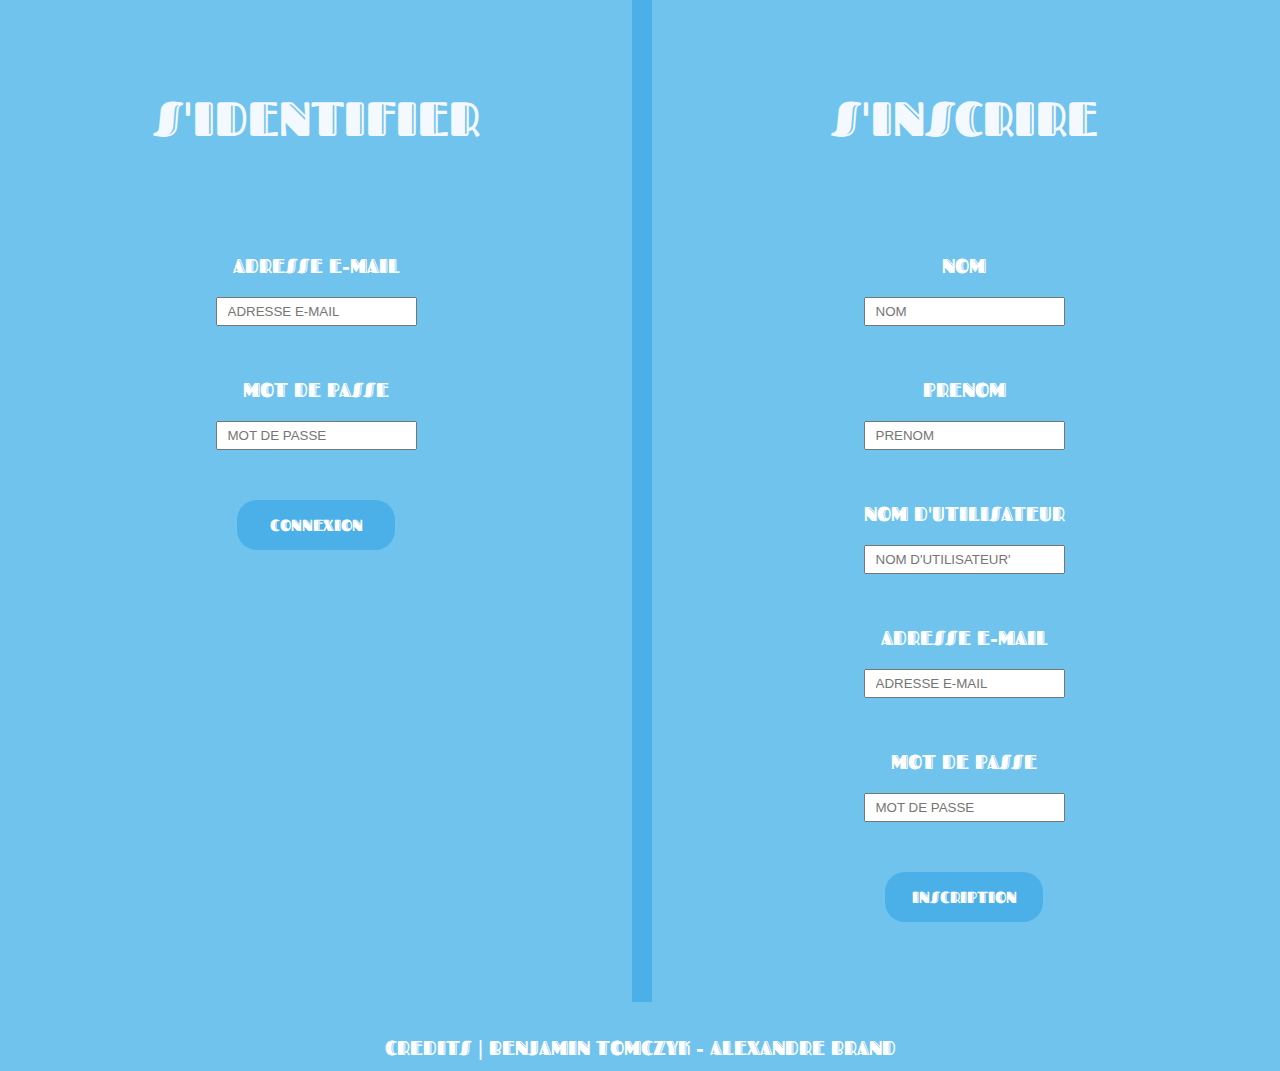
<file: Battleship/BattleshipAPI/wwwroot/index.html>
﻿<!DOCTYPE html>
<html>
<head>
    <meta charset="UTF-8">
    <title>BATTLESHIP</title>
    <link rel="stylesheet" href="css/Style.css" />
</head>
<body>
    <div class="container-2">
        <div>
            <h1>S'IDENTIFIER</h1>
            <form action="javascript:void(0);" method="POST" onsubmit="token()">
                <label for="Email"><p>ADRESSE E-MAIL</p></label><br />
                <input type="text" placeholder="ADRESSE E-MAIL" name="Email" id="Email" required><br />

                <label for="Password"><p>MOT DE PASSE</p></label><br />
                <input type="password" placeholder="MOT DE PASSE" name="Password" id="Password" required><br />

                <div class="bottom-space">
                    <button type="submit">CONNEXION</button>
                </div>
            </form>
        </div>

        <div style="border:10px solid #4AB0E7"></div>

        <div>
            <h1>S'INSCRIRE</h1>
            <form action="javascript:void(0);" method="POST" onsubmit="register()">
                <label for="LastName"><p>NOM</p></label><br />
                <input type="text" placeholder="NOM" name="LastName" id="LastName" required><br />

                <label for="FirstName"><p>PRENOM</p></label><br />
                <input type="text" placeholder="PRENOM" name="FirstName" id="FirstName" required><br />

                <label for="UserName"><p>NOM D'UTILISATEUR</p></label><br />
                <input type="text" placeholder="NOM D'UTILISATEUR'" name="UserName" id="UserName" required><br />

                <label for="Email"><p>ADRESSE E-MAIL</p></label><br />
                <input type="email" placeholder="ADRESSE E-MAIL" name="Email" id="Email1" required><br />

                <label for="Password"><p>MOT DE PASSE</p></label><br />
                <input type="password" placeholder="MOT DE PASSE" name="Password" id="Password1" required><br />

                <div class="bottom-space">
                    <button type="submit">INSCRIPTION</button>
                </div>
            </form>
        </div>

    </div>

    <footer>
        <p>CREDITS | BENJAMIN TOMCZYK - ALEXANDRE BRAND</p>
    </footer>

    <script src="js/Script.js" asp-append-version="true"></script>
</body>
</html>
</file>
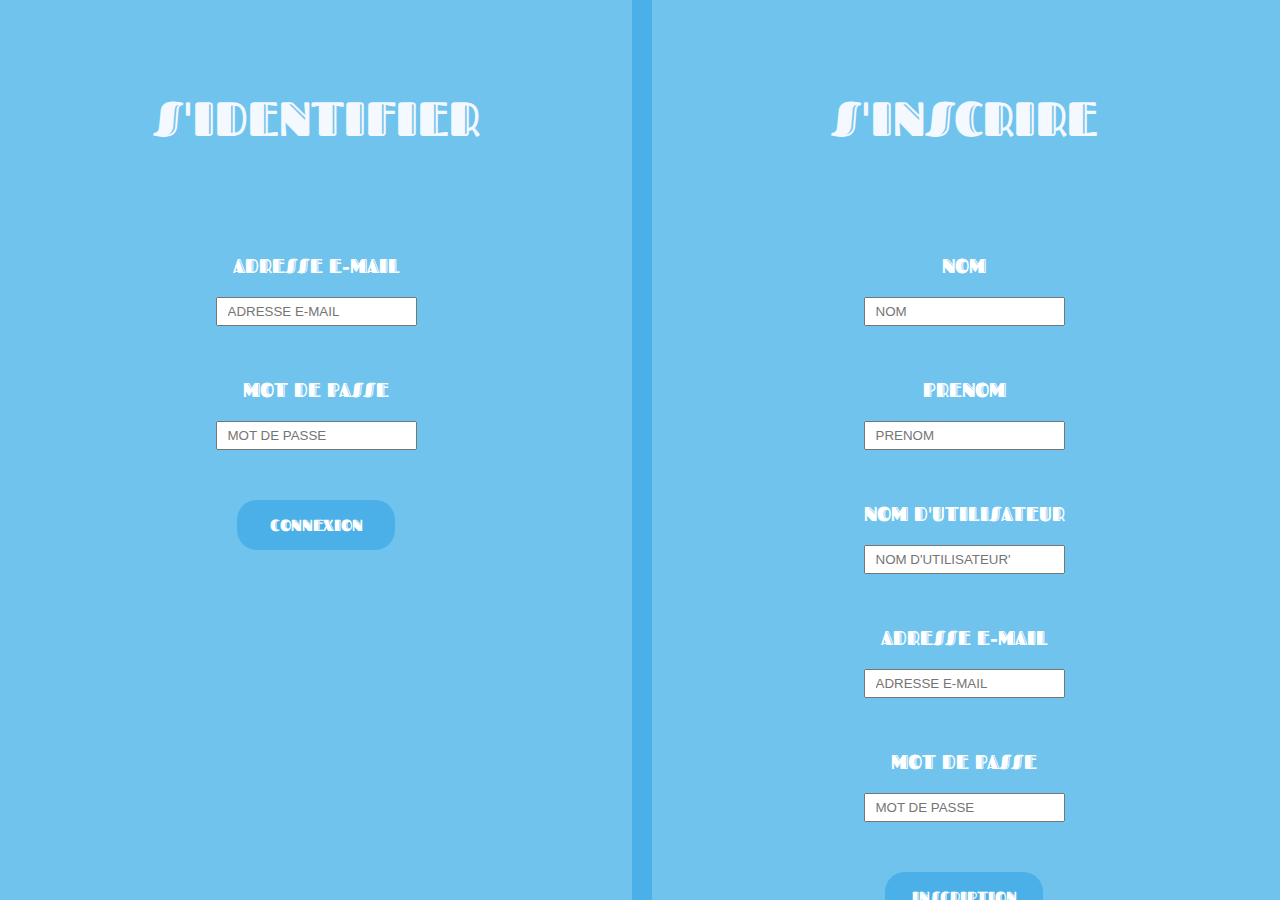
<file: Battleship/BattleshipAPI/wwwroot/Game.html>
﻿<!DOCTYPE html>
<head>
	<meta charset="UTF-8">
	<link rel="stylesheet" href="css/Style.css" />
	<title>BATTLESHIP</title>
</head>
<body>
	<div class="container-2">
		<div>
			<div id="player_board">
				<div class="container-1">
					<div id="title"><h2>Joueur</h2></div>
					<div><d id="messageArea">Pour commencer une partie, placer vos bateaux et sélectionnez une difficulté</d></div>
					<div><button id="profile" onclick="loadProfile()" style="float: right;"><h3>Profil &#x25BA;</h3></button></div>
				</div>
				<div class="container-2">
					<table style="margin-left: 30px">
						<tr>
							<th class="numbers"></th>
							<th class="numbers">0</th>
							<th class="numbers">1</th>
							<th class="numbers">2</th>
							<th class="numbers">3</th>
							<th class="numbers">4</th>
							<th class="numbers">5</th>
							<th class="numbers">6</th>
							<th class="numbers">7</th>
						</tr>
	
						<tr>
							<th class="letters">A</th>
							<td class="player"><div id="00"></div></td>
							<td class="player"><div id="01"></div></td>
							<td class="player"><div id="02"></div></td>
							<td class="player"><div id="03"></div></td>
							<td class="player"><div id="04"></div></td>
							<td class="player"><div id="05"></div></td>
							<td class="player"><div id="06"></div></td>
							<td class="player"><div id="07"></div></td>
						</tr>
						<tr>
							<th class="letters">B</th>
							<td class="player"><div id="10"></div></td>
							<td class="player"><div id="11"></div></td>
							<td class="player"><div id="12"></div></td>
							<td class="player"><div id="13"></div></td>
							<td class="player"><div id="14"></div></td>
							<td class="player"><div id="15"></div></td>
							<td class="player"><div id="16"></div></td>
							<td class="player"><div id="17"></div></td>
						<tr>
							<th class="letters">C</th>
							<td class="player"><div id="20"></div></td>
							<td class="player"><div id="21"></div></td>
							<td class="player"><div id="22"></div></td>
							<td class="player"><div id="23"></div></td>
							<td class="player"><div id="24"></div></td>
							<td class="player"><div id="25"></div></td>
							<td class="player"><div id="26"></div></td>
							<td class="player"><div id="27"></div></td>
						</tr>
						</tr>
						<tr>
							<th class="letters">D</th>
							<td class="player"><div id="30"></div></td>
							<td class="player"><div id="31"></div></td>
							<td class="player"><div id="32"></div></td>
							<td class="player"><div id="33"></div></td>
							<td class="player"><div id="34"></div></td>
							<td class="player"><div id="35"></div></td>
							<td class="player"><div id="36"></div></td>
							<td class="player"><div id="37"></div></td>
						</tr>
						<tr>
							<th class="letters">E</td>
							<td class="player"><div id="40"></div></td>
							<td class="player"><div id="41"></div></td>
							<td class="player"><div id="42"></div></td>
							<td class="player"><div id="43"></div></td>
							<td class="player"><div id="44"></div></td>
							<td class="player"><div id="45"></div></td>
							<td class="player"><div id="46"></div></td>
							<td class="player"><div id="47"></div></td>
						</tr>
						<tr>
							<th class="letters">F</td>
							<td class="player"><div id="50"></div></td>
							<td class="player"><div id="51"></div></td>
							<td class="player"><div id="52"></div></td>
							<td class="player"><div id="53"></div></td>
							<td class="player"><div id="54"></div></td>
							<td class="player"><div id="55"></div></td>
							<td class="player"><div id="56"></div></td>
							<td class="player"><div id="57"></div></td>
						</tr>
						<tr>
							<th class="letters">G</td>
							<td class="player"><div id="60"></div></td>
							<td class="player"><div id="61"></div></td>
							<td class="player"><div id="62"></div></td>
							<td class="player"><div id="63"></div></td>
							<td class="player"><div id="64"></div></td>
							<td class="player"><div id="65"></div></td>
							<td class="player"><div id="66"></div></td>
							<td class="player"><div id="67"></div></td>
						</tr>
						<tr>
							<th class="letters">H</td>
							<td class="player"><div id="70"></div></td>
							<td class="player"><div id="71"></div></td>
							<td class="player"><div id="72"></div></td>
							<td class="player"><div id="73"></div></td>
							<td class="player"><div id="74"></div></td>
							<td class="player"><div id="75"></div></td>
							<td class="player"><div id="76"></div></td>
							<td class="player"><div id="77"></div></td>
						</tr>
					</table>
					<div></div>
					<div>
						<div style="margin-top:2rem"></div>

						<label>
							BÂTEAUX RESTANTS
						</label>
						<div>
							<p>&#x25CF;&#x25CF;</p>
							<label style="font-size: 2rem;" id="size2">1</label>
						</div>
						<div>
							<p>&#x25CF;&#x25CF;&#x25CF;</p>
							<label style="font-size: 2rem;" id="size3">2</label>
						</div>
						<div>
							<p>&#x25CF;&#x25CF;&#x25CF;&#x25CF;</p>
							<label style="font-size: 2rem;" id="size4">2</label>
						</div>
						<div>
							<p>&#x25CF;&#x25CF;&#x25CF;&#x25CF;&#x25CF;</p>
							<label style="font-size: 2rem;" id="size5">1</label>
						</div>
					</div>
				</div>

			</div>
		</div>

		<div style="border:10px solid #4AB0E7"></div>

		<div>
			<div id="enemy_board">
				<div class="container-3">
					<div id="title"><h2>Adversaire</h2></div>
					<div></div>
					<div><button id="facile" onclick="startGame('facile')"><h3>Facile</h3></button></div>
					<div><button id="moyen" onclick="startGame('moyen')"><h3>Moyen</h3></button></div>
				</div>
				<table>
					<tr>
						<th class="numbers"></th>
						<th class="numbers">0</th>
						<th class="numbers">1</th>
						<th class="numbers">2</th>
						<th class="numbers">3</th>
						<th class="numbers">4</th>
						<th class="numbers">5</th>
						<th class="numbers">6</th>
						<th class="numbers">7</th>
					</tr>

					<tr>
						<th class="letters">A</th>
						<td class="enemy"><div id="000"></div></td>
						<td class="enemy"><div id="010"></div></td>
						<td class="enemy"><div id="020"></div></td>
						<td class="enemy"><div id="030"></div></td>
						<td class="enemy"><div id="040"></div></td>
						<td class="enemy"><div id="050"></div></td>
						<td class="enemy"><div id="060"></div></td>
						<td class="enemy"><div id="070"></div></td>
					</tr>
					<tr>
						<th class="letters">B</th>
						<td class="enemy"><div id="100"></div></td>
						<td class="enemy"><div id="110"></div></td>
						<td class="enemy"><div id="120"></div></td>
						<td class="enemy"><div id="130"></div></td>
						<td class="enemy"><div id="140"></div></td>
						<td class="enemy"><div id="150"></div></td>
						<td class="enemy"><div id="160"></div></td>
						<td class="enemy"><div id="170"></div></td>
					<tr>
						<th class="letters">C</th>
						<td class="enemy"><div id="200"></div></td>
						<td class="enemy"><div id="210"></div></td>
						<td class="enemy"><div id="220"></div></td>
						<td class="enemy"><div id="230"></div></td>
						<td class="enemy"><div id="240"></div></td>
						<td class="enemy"><div id="250"></div></td>
						<td class="enemy"><div id="260"></div></td>
						<td class="enemy"><div id="270"></div></td>
					</tr>
					</tr>
					<tr>
						<th class="letters">D</th>
						<td class="enemy"><div id="300"></div></td>
						<td class="enemy"><div id="310"></div></td>
						<td class="enemy"><div id="320"></div></td>
						<td class="enemy"><div id="330"></div></td>
						<td class="enemy"><div id="340"></div></td>
						<td class="enemy"><div id="350"></div></td>
						<td class="enemy"><div id="360"></div></td>
						<td class="enemy"><div id="370"></div></td>
					</tr>
					<tr>
						<th class="letters">E</td>
						<td class="enemy"><div id="400"></div></td>
						<td class="enemy"><div id="410"></div></td>
						<td class="enemy"><div id="420"></div></td>
						<td class="enemy"><div id="430"></div></td>
						<td class="enemy"><div id="440"></div></td>
						<td class="enemy"><div id="450"></div></td>
						<td class="enemy"><div id="460"></div></td>
						<td class="enemy"><div id="470"></div></td>
					</tr>
					<tr>
						<th class="letters">F</td>
						<td class="enemy"><div id="500"></div></td>
						<td class="enemy"><div id="510"></div></td>
						<td class="enemy"><div id="520"></div></td>
						<td class="enemy"><div id="530"></div></td>
						<td class="enemy"><div id="540"></div></td>
						<td class="enemy"><div id="550"></div></td>
						<td class="enemy"><div id="560"></div></td>
						<td class="enemy"><div id="570"></div></td>
					</tr>
					<tr>
						<th class="letters">G</td>
						<td class="enemy"><div id="600"></div></td>
						<td class="enemy"><div id="610"></div></td>
						<td class="enemy"><div id="620"></div></td>
						<td class="enemy"><div id="630"></div></td>
						<td class="enemy"><div id="640"></div></td>
						<td class="enemy"><div id="650"></div></td>
						<td class="enemy"><div id="660"></div></td>
						<td class="enemy"><div id="670"></div></td>
					</tr>
					<tr>
						<th class="letters">H</td>
						<td class="enemy"><div id="700"></div></td>
						<td class="enemy"><div id="710"></div></td>
						<td class="enemy"><div id="720"></div></td>
						<td class="enemy"><div id="730"></div></td>
						<td class="enemy"><div id="740"></div></td>
						<td class="enemy"><div id="750"></div></td>
						<td class="enemy"><div id="760"></div></td>
						<td class="enemy"><div id="770"></div></td>
					</tr>
				</table>
			</div>
		</div>
	</div>
    <script type="text/javascript">
        window.onload = function() {
			getCells();
			refreshGame();
        }   
    </script>
    <script src="js/Script.js" asp-append-version="true"></script>
</body>
</html>
</file>
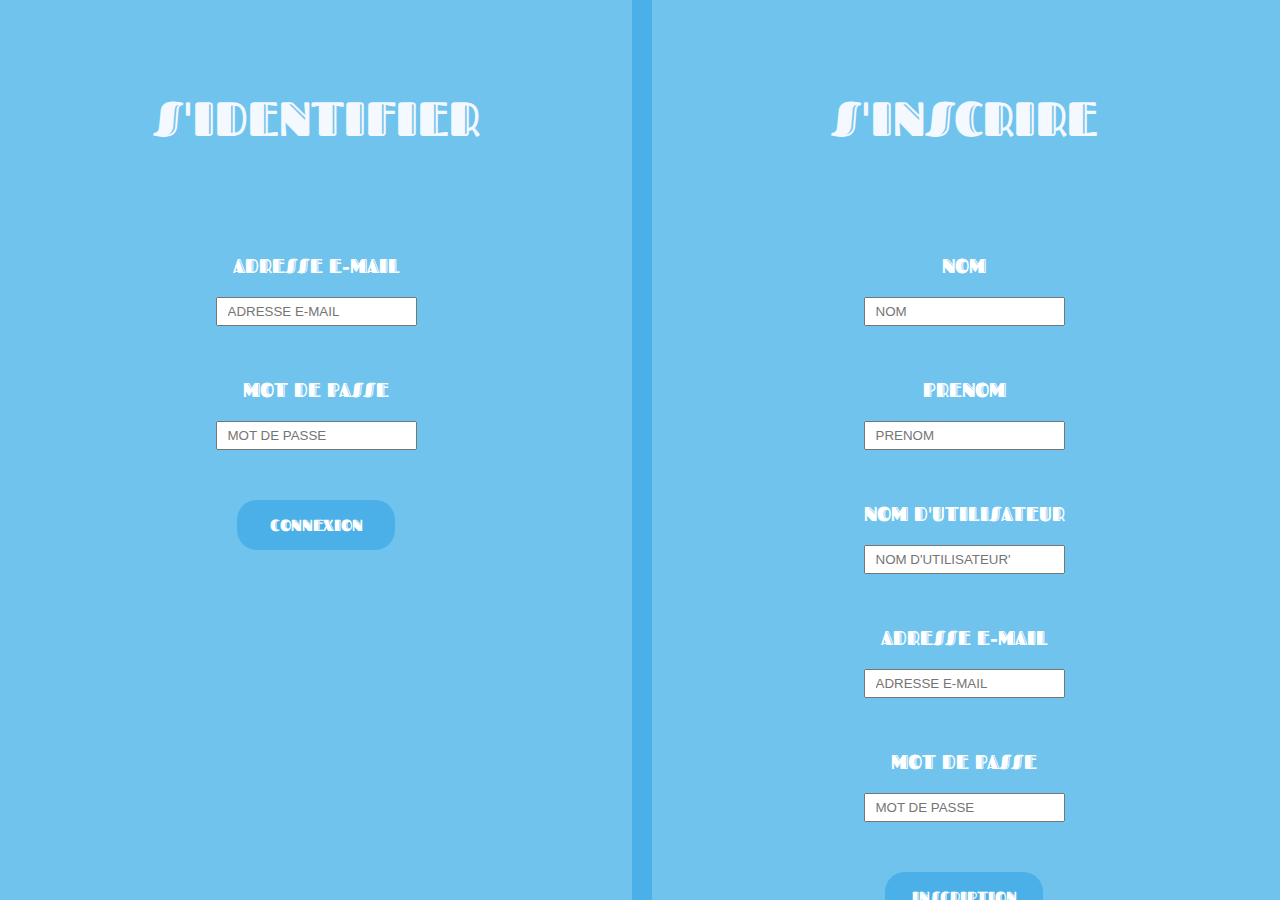
<file: Battleship/BattleshipAPI/wwwroot/Profil.html>
<!DOCTYPE html>
<html>
<head>
    <meta charset="UTF-8">
    <title>BATTLESHIP</title>
    <link rel="stylesheet" href="css/Style.css" />
</head>
<body>
    <div class="container-1">
        <div>
            <h1><button id="back" onclick="back()" type="submit" style="font-size:2rem; padding:5px 10px">&larr;</button></h1>
        </div>
        <div>
            <h1 id="Title">VOTRE PROFIL</h1>
        </div>
    </div>
    

    <div class="container">

        <div>
            <label><p>NOM DE FAMILLE</p></label><br />
            <label id="LastName"></label><br />

            <label><p>PRÉNOM</p></label><br />
            <label id="FirstName"></label><br />

            <div class="bottom-space">
                <button type="button" id="disconnect" onclick="disconnect()">DECONNEXION</button>
            </div>
        </div>

        <div>
            <label><p>NOM D'UTILISATEUR</p></label><br />
            <label id="UserName"></label><br />
    
            <label><p>ADRESSE E-MAIL</p></label><br />
            <label id="Email"></label><br />

            <label><p>TYPE DE COMPTE</p></label><br />
            <label id="Role"></label><br />
        </div>
        
        <div style="border:10px solid #4AB0E7"></div>
        
        <div>
            <label><p>HISTORIQUE DES PARTIES</p></label>
            <p id="showData">
                <table id="stats" style="width:90%">
                    <thead>
                        <tr>
                            <th class="numbers">Joueur</th>
                            <th class="numbers">Résultat</th>
                            <th class="numbers">Tirs Joueur</th>
                            <th class="numbers">Tirs IA</th>
                            <th class="numbers">Niveau IA</th>
                            <th class="numbers">Durée</th>
                        </tr>
                    </thead>

                </table>
            </p>
        </div>
    </div>

    <footer>
        <p>CREDITS | BENJAMIN TOMCZYK - ALEXANDRE BRAND</p>
    </footer>

    <script type="text/javascript">
        window.onload = function() {
            getUser();
        }   
    </script>
    <script src="js/Script.js" asp-append-version="true"></script>
</body>
</html>
</file>
<file: Battleship/BattleshipAPI/wwwroot/css/Style.css>
﻿@import url("https://fonts.googleapis.com/css?family=Fascinate+Inline|Baloo+Bhaina");

* {
    padding: 0;
    margin: 0;
    box-sizing: border-box;
}

body {
    background: #6FC3ED;
}

h1 {
    font-size: 3rem;
    color: #f4f8ff;
    font-family: "Fascinate Inline";
    text-align: center;
    margin: 1rem;
    padding: 70px 0;
}

h2 {
    font-size: 30px;
    margin:10px 20px;

    color: #f4f8ff;
    font-family: "Fascinate Inline";
}

h3 {
    font-size: 20px;
    margin:5px 10px;
    color: #f4f8ff;
    font-family: "Fascinate Inline";
}

p {
    font-size: 20px;
    color: #ffffff;
    font-family: "Fascinate Inline";
    text-align: center;
    margin-top: 2rem;
}

d {
    font-size: 15;
    color: #ffffff;
    font-family: "Fascinate Inline";
    text-align: center;
}

label {
    font-size: 15px;
    color: #184385;
    font-family: "Fascinate Inline";
    display: block;
    text-align: center;
}

input {
    display: block;
    margin: auto;
    padding: 5px 10px;
}

button[type=submit] {
    background-color: #4AB0E7;
    color: white;
    padding: 14px 20px;
    border-radius: 20px;
    border: none;
    cursor: pointer;
    width: 25%;
    font-family: "Fascinate Inline";
    font-size: 1rem;
    display: block;
    margin: auto;
}

button[type=button] {
    background-color: #4AB0E7;
    color: white;
    padding: 14px 20px;
    border-radius: 20px;
    border: none;
    cursor: pointer;
    width: 50%;
    font-family: "Fascinate Inline";
    font-size: 1rem;
    display: block;
    margin: auto;
}

button {
    background-color: #4AB0E7;
    color: white;
    margin:10px 10px;
    border-radius: 15px;
    border: none;
    cursor: pointer;
    font-family: "Fascinate Inline";
    font-size: 1rem;
}

footer {
    margin: 10px;
}

.bottom-space {
    margin-top: 2rem;
    margin-bottom: 5rem;
}

.container {
    display: grid;
    grid-template-columns: 0.5fr 0.5fr 0.01fr 1fr;
  }

.container-1 {
    display: grid;
    grid-template-columns: 0.5fr 1fr 0.5fr;
  }

.container-2 {
    display: grid;
    grid-template-columns: 1fr 1rem 1fr;
  }

.container-3 {
    display: grid;
    grid-template-columns: 0.5fr 1fr 0.5fr 0.5fr;
  }

#player_board, #enemy_board {
    position: relative;
    width: 100%;
    min-width: 550px;
}

#messageAreaPlayer, #messageAreaEnemy {
    width: 100%;
    text-align: center;
    margin-top: 5px;
    color: #f4f8ff;
    font-family: "Fascinate Inline";
    font-size: 15px;
}

table {
    border-collapse: separate;
    border-spacing: 3px;
    margin: 0 auto;
}

td {
    position: relative;
    width: 60px;
    height: 60px;
    border: 2px solid #152C59;
    border-radius: 15px;
}

    td:hover {
        background: #538daa;
    }

    td div {
        width: 60px;
        height: 60px;
    }

.numbers, .letters {
    text-align: center;
    font-size: 20px;
    font-family: "Baloo Bhaina";
    color: #f4f8ff;
    height: 40px;
    width: 40px;
    border: none;
}

.hit {
    position: absolute;
    bottom: 5px;
    left: 5px;
    width: 50px;
    height: 25px;
    background: #ffc934;
    border-radius: 5px 5px 40px 25px;
    animation: wave 1s ease-in-out infinite alternate;
}

@keyframes wave {
    0% {
        transform: rotate(-7deg)
    }

    100% {
        transform: rotate(5deg)
    }
}

.hit::after {
    content: '';
    position: absolute;
    top: 8px;
    left: 5px;
    width: 10px;
    height: 10px;
    background: #d1863b;
    border-radius: 50%;
    box-shadow: 14px 0 #d47004, 28px 0 #D2995F;
}

.hit::before {
    content: '';
    position: absolute;
    bottom: 25px;
    left: 10px;
    width: 16px;
    height: 25px;
    border-top-left-radius: 20%;
    border-top-right-radius: 20%;
    background: #5A0400;
    box-shadow: 15px 4px 0 -4px #AC3B35;
}

.miss {
    width: 50px;
    height: 10px;
    position: absolute;
    top: 25px;
    left: 5px;
    border-radius: 5px;
    background: #47002B;
    transform-origin: center center;
    transform: rotate(45deg);
    box-shadow: 3px 3px #C77DAA;
    animation: blow 0.5s ease-in;
}

@keyframes blow {
    0% {
        transform: scale(0);
    }

    1% {
        transform: rotate(45deg);
    }

    80% {
        transform: scale(1.7);
    }

    100% {
        transform: scale(1);
    }
}

.miss::after {
    content: '';
    width: 50px;
    height: 10px;
    position: absolute;
    border-radius: 5px;
    background: #47002B;
    transform: rotate(90deg);
    box-shadow: 3px -3px #C77DAA;
}
</file>
